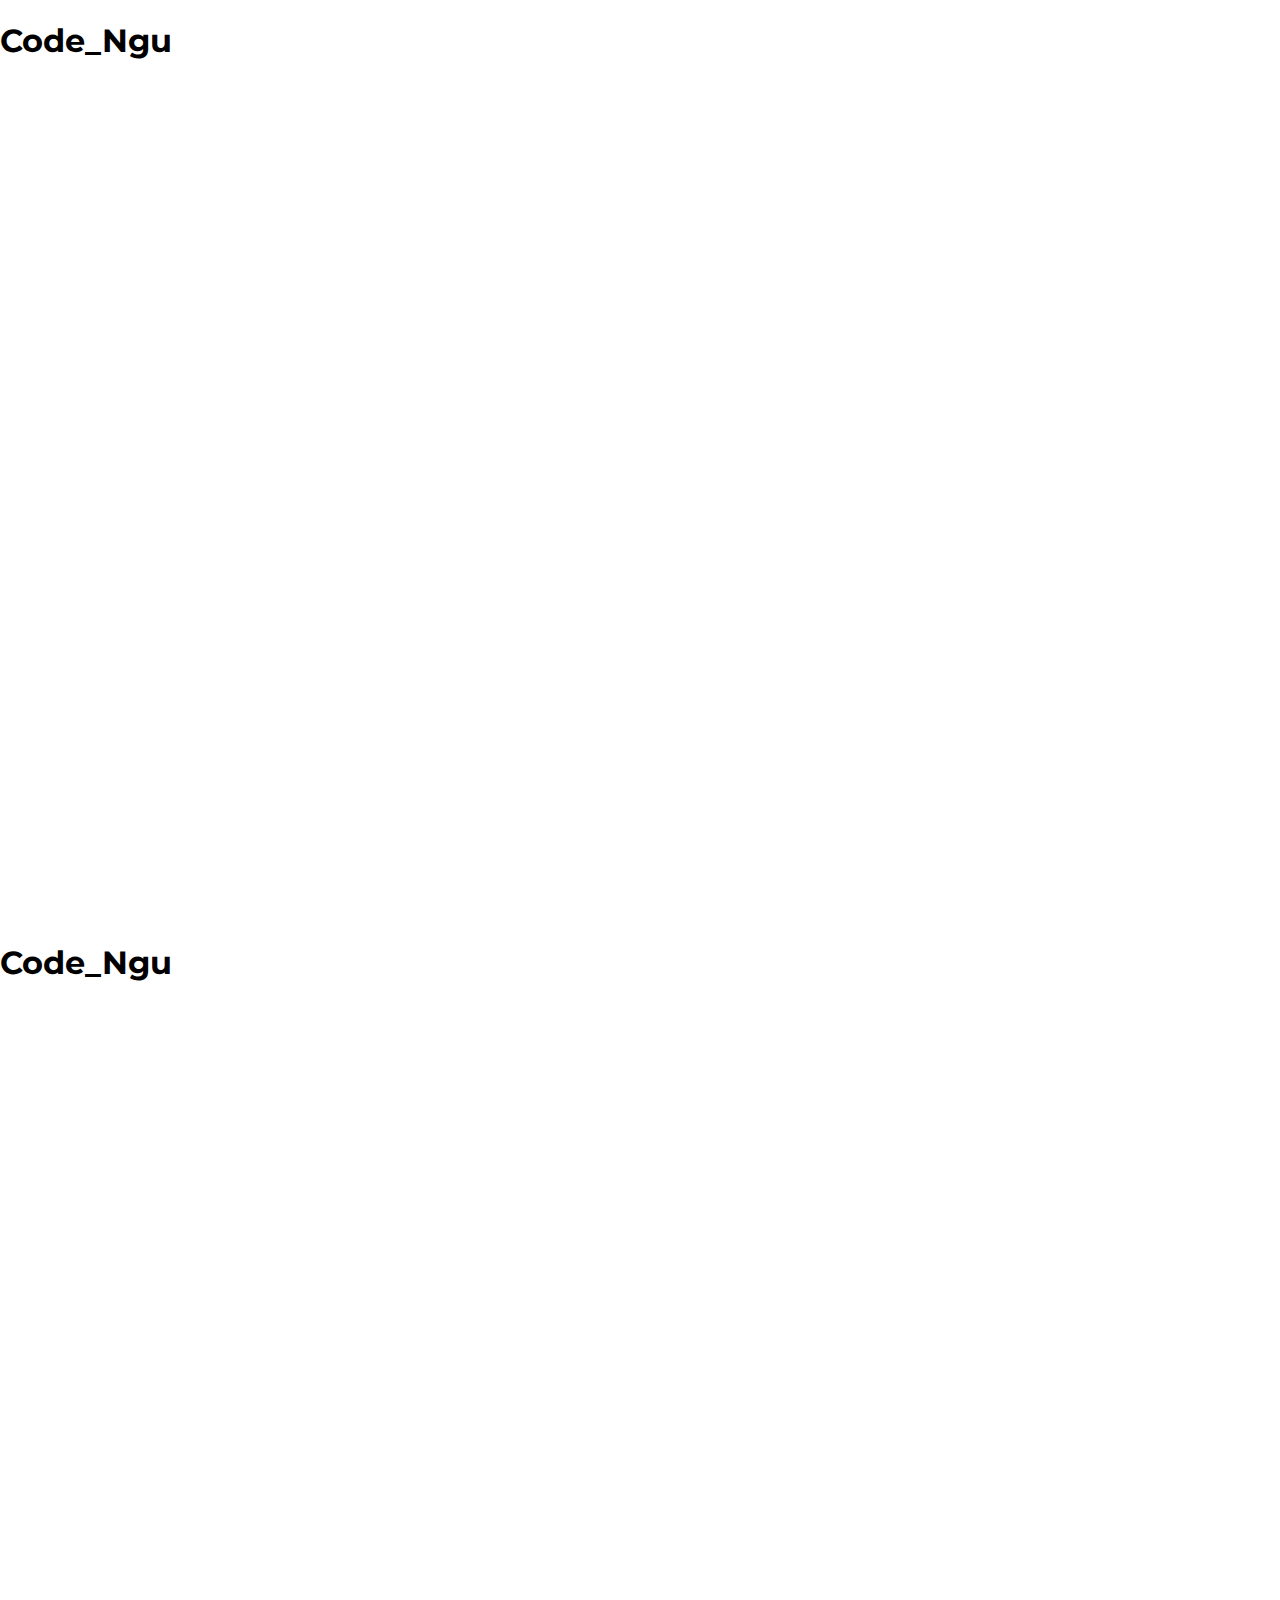
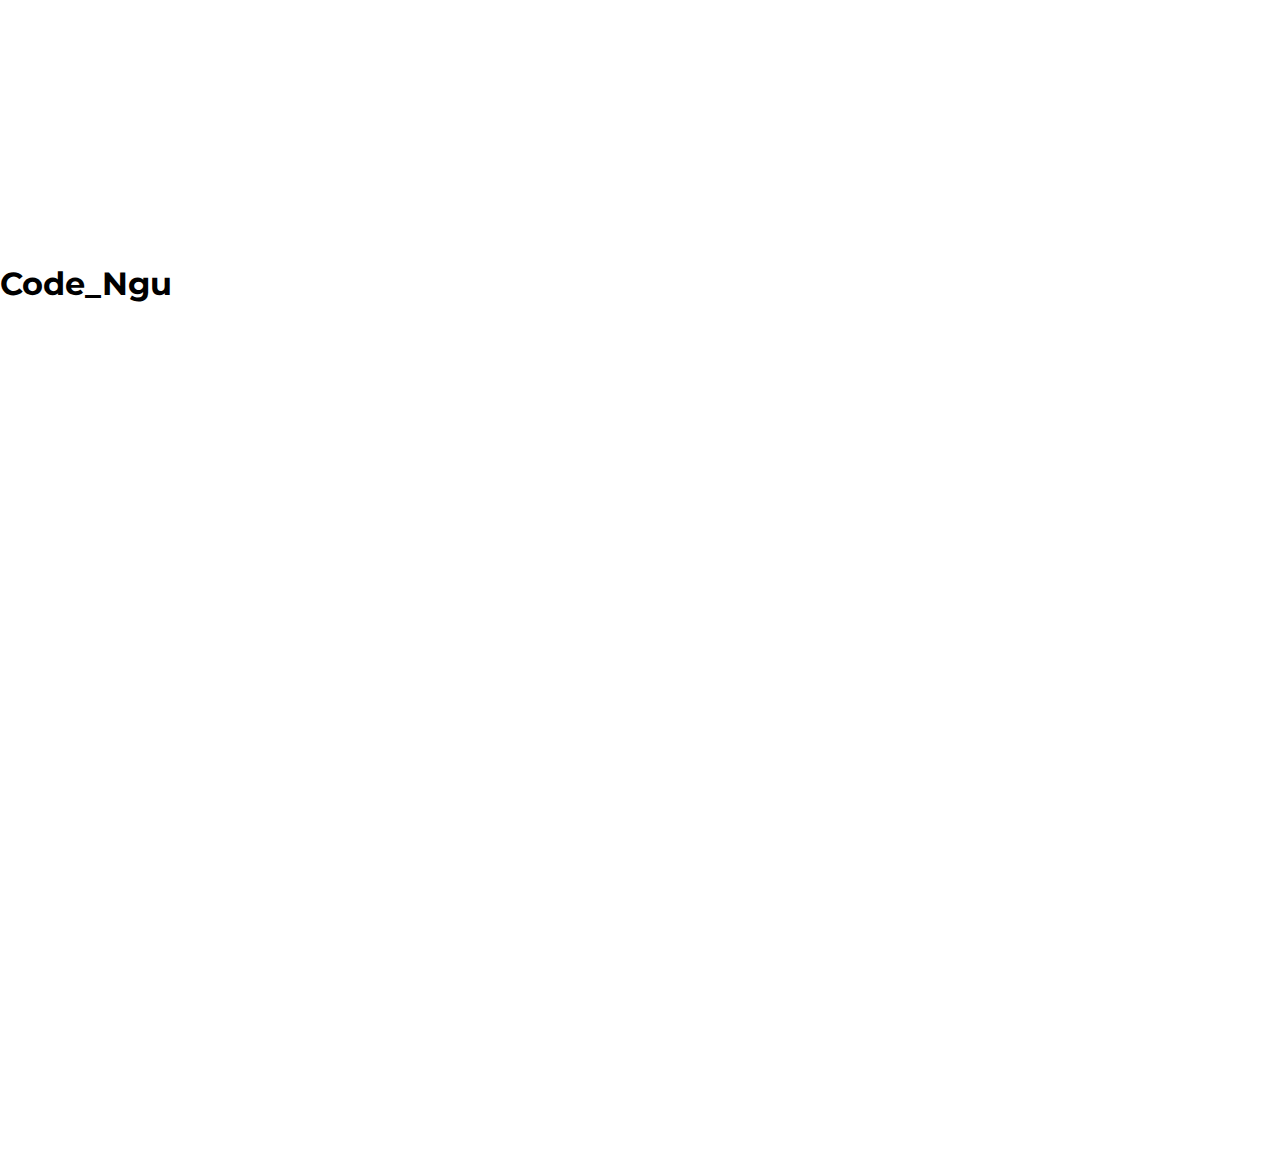
<file: index.html>
<!DOCTYPE html>
<html lang="en">
<head>
    <meta charset="UTF-8">
    <meta name="viewport" content="width=device-width, initial-scale=1.0">
    <meta http-equiv="X-UA-Compatible" content="ie=edge">
    <link rel="stylesheet" href="style.css">
    <link href="https://fonts.googleapis.com/css?family=Montserrat" rel="stylesheet">
    <title>Document</title>
</head>
<body>
    <section class="s1">
        <h1>Code_Ngu</h1>
    </section>
    <section class="s1">
        <h1>Code_Ngu</h1>
    </section>
    <section class="s1">
        <h1>Code_Ngu</h1>
    </section>
</body>
</html>
</file>
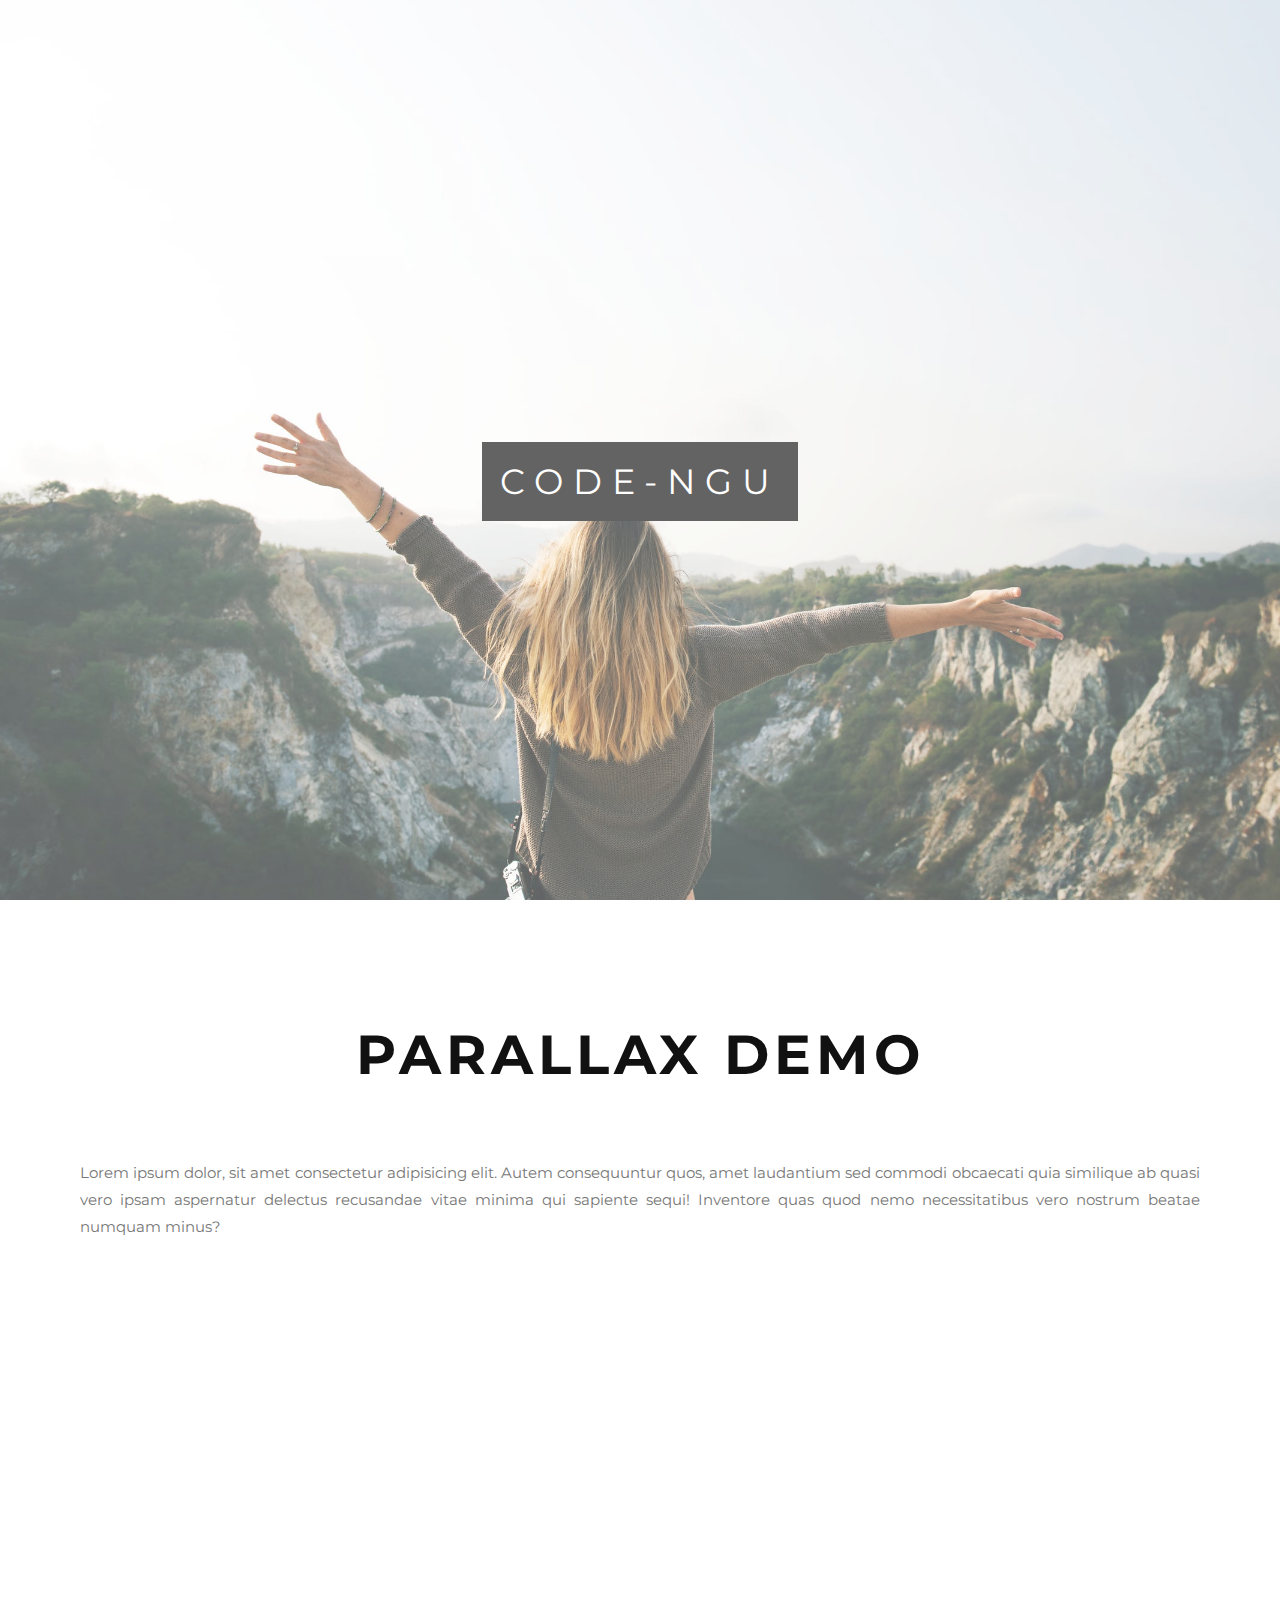
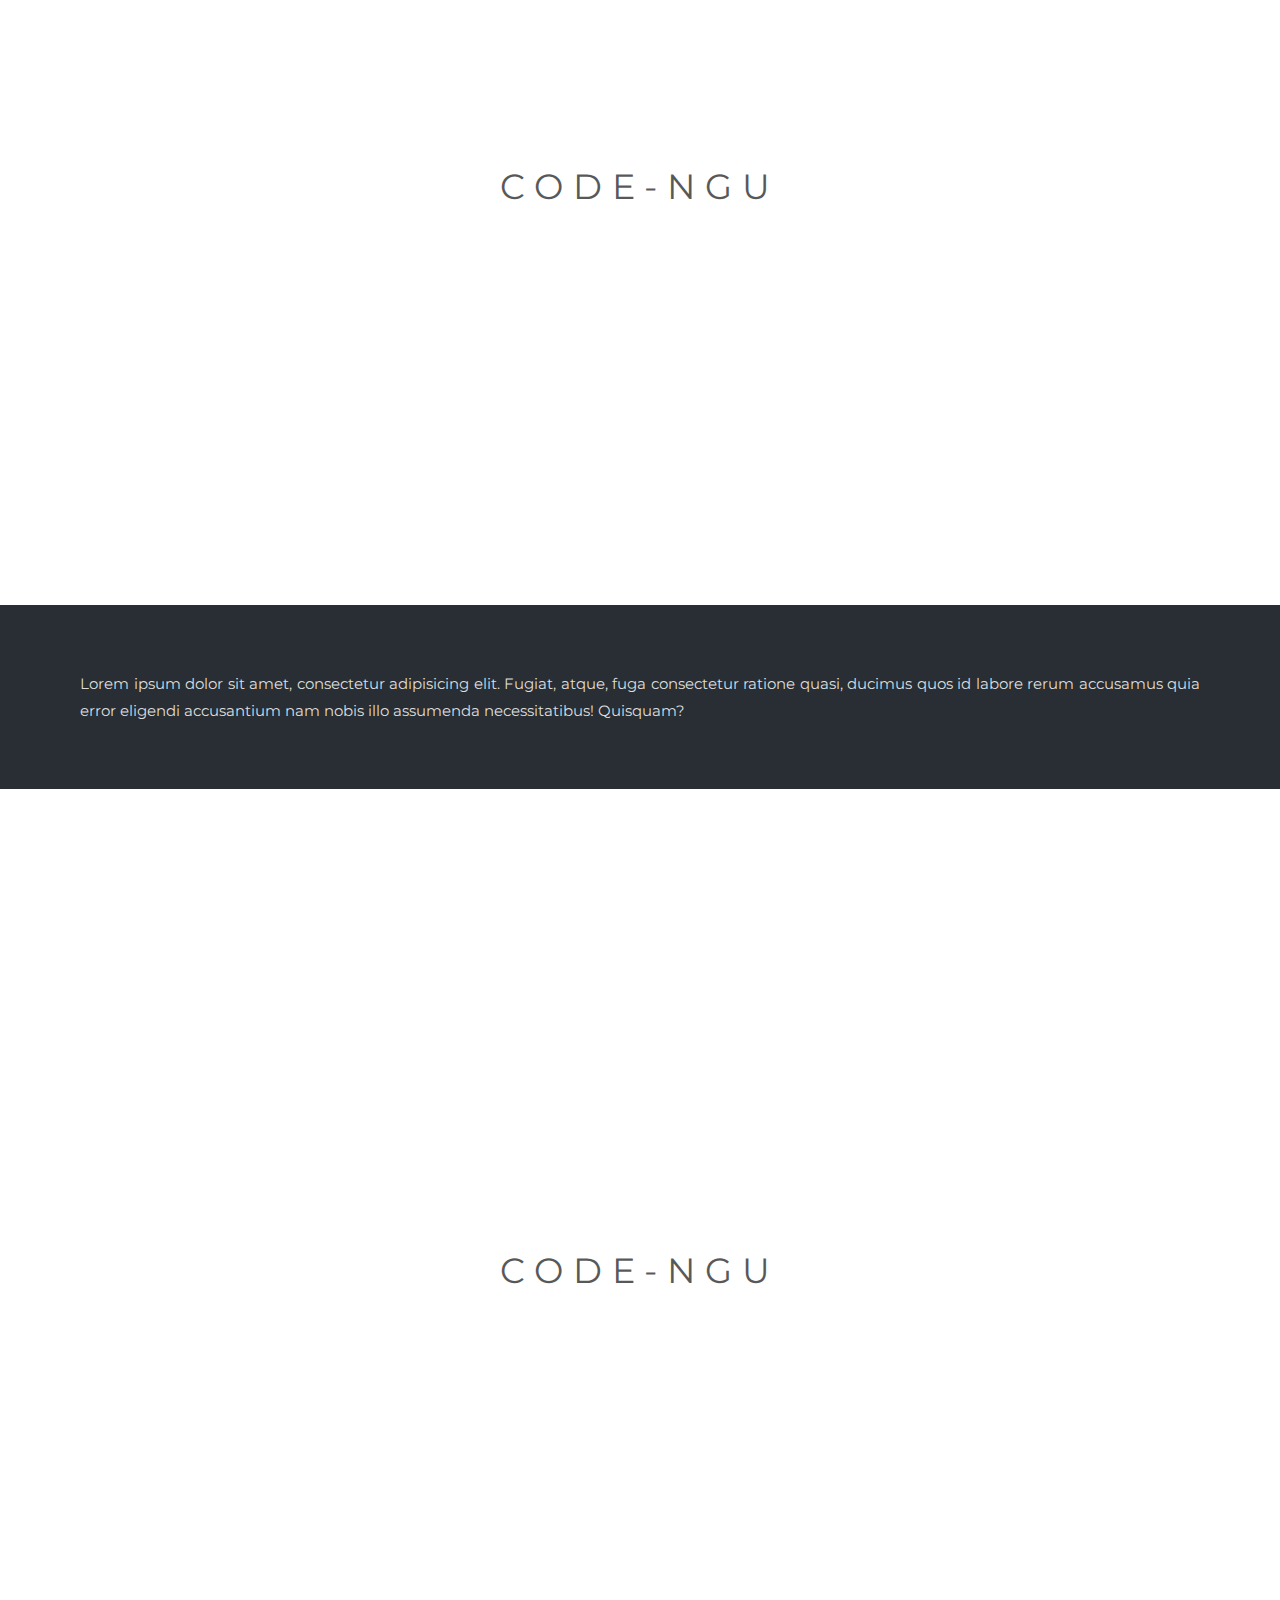
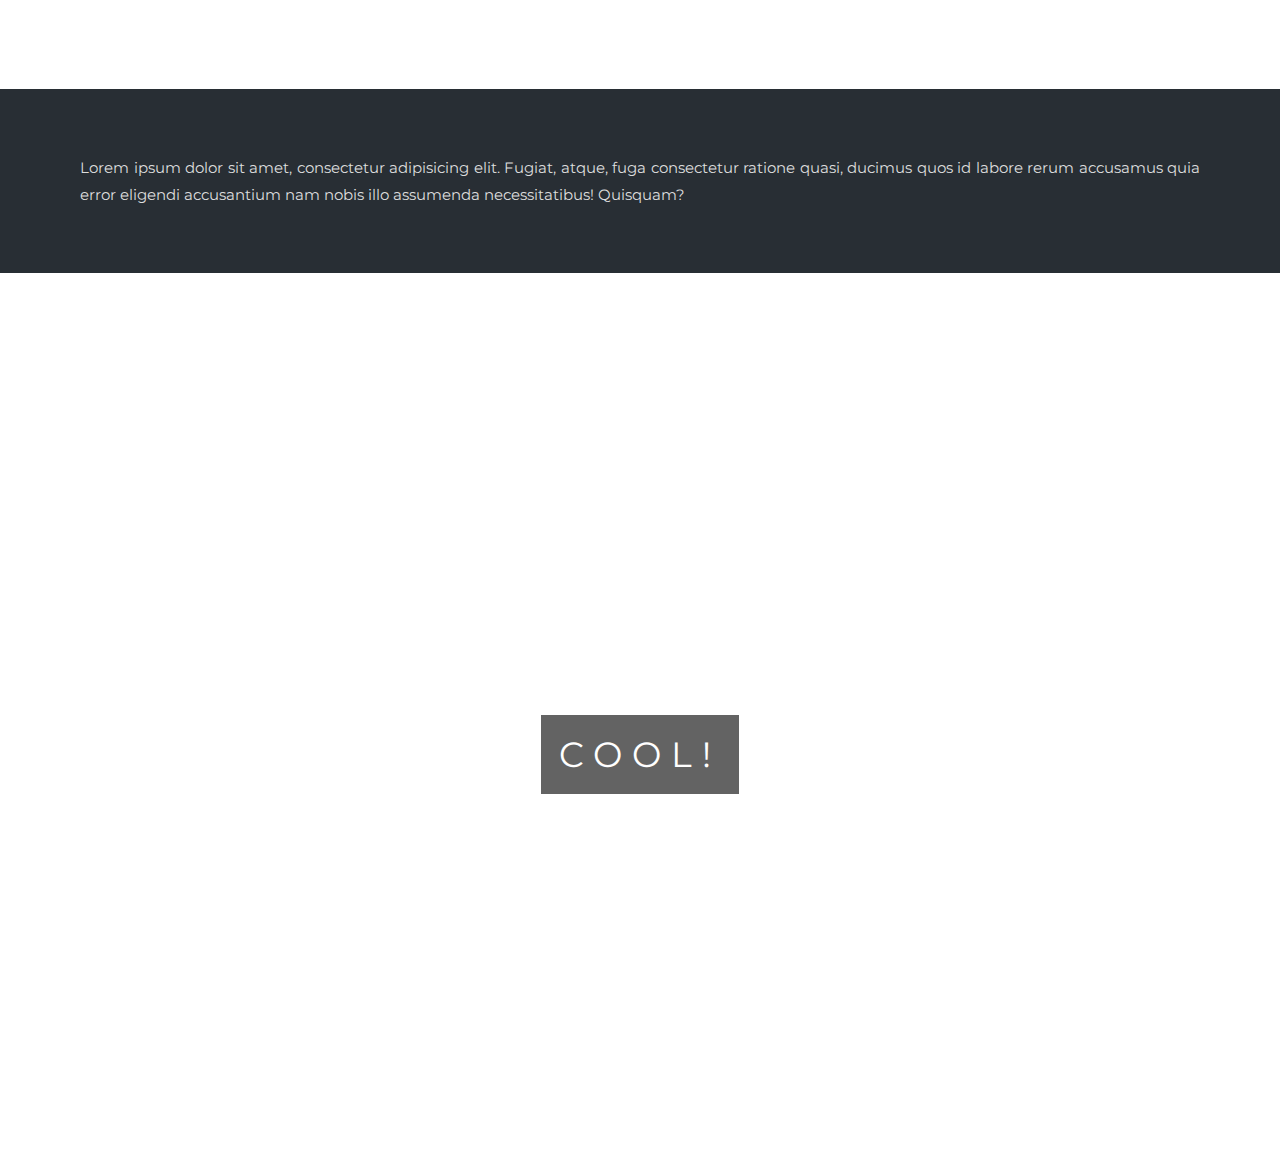
<file: index1.html>
<!DOCTYPE html>
<html lang="en">
<head>
    <meta charset="UTF-8">
    <meta name="viewport" content="width=device-width, initial-scale=1.0">
    <meta http-equiv="X-UA-Compatible" content="ie=edge">
    <link rel="stylesheet" href="style1.css">
    <link href="https://fonts.googleapis.com/css?family=Montserrat" rel="stylesheet">
    <title>Document</title>
</head>
<body>
    <div class="bgimg-1">
        <div class="caption">
            <span class="border">code-ngu</span>
        </div>
    </div>

    <div style="color:#777;background:white;text-align:center;padding:50px 80px;text-align: justify">
        <h3 style="text-align: center;">parallax demo</h3>
        <p>Lorem ipsum dolor, sit amet consectetur adipisicing elit. Autem consequuntur quos, amet laudantium sed commodi obcaecati quia similique ab quasi vero ipsam aspernatur delectus recusandae vitae minima qui sapiente sequi! Inventore quas quod nemo necessitatibus vero nostrum beatae numquam minus?</p>
    </div>

    <div class="bgimg-2">
        <div class="caption">
            <span class="border" style="background:transparent;font-size:35px;color:#000000;">code-ngu</span>
        </div>
    </div>

    <div style="position:relative;">
        <div style="color:#ddd;background:#282E34;text-align:center;padding:50px 80px;text-align: justify">
            <p>Lorem ipsum dolor sit amet, consectetur adipisicing elit. Fugiat, atque, fuga consectetur ratione quasi, ducimus quos id labore rerum accusamus quia error eligendi accusantium nam nobis illo assumenda necessitatibus! Quisquam?</p>
        </div>
    </div>

    <div class="bgimg-3">
        <div class="caption">
            <span class="border" style="background:transparent;font-size:35px;color:#000000;">code-ngu</span>
        </div>
    </div>

    <div style="position:relative;">
        <div style="color:#ddd;background:#282E34;text-align:center;padding:50px 80px;text-align: justify">
            <p>Lorem ipsum dolor sit amet, consectetur adipisicing elit. Fugiat, atque, fuga consectetur ratione quasi, ducimus quos id labore rerum accusamus quia error eligendi accusantium nam nobis illo assumenda necessitatibus! Quisquam?</p>
        </div>
    </div>

    <div class="bgimg-7">
        <div class="caption">
            <span class="border">Cool!</span>
        </div>
    </div>
</body>
</html>
</file>
<file: style.css>
body,html{
    margin: 0;
    padding: 0;
    height: 100%;
    width: 100%;
    font-family: 'Montserrat', sans-serif;
}

.s1{
    background-image: url("1.jpeg") no-repeat;
    background-size: cover;
    background-attachment: fixed;
    width: 100%;
    height: 100%;
    
}
</file>
<file: style1.css>
body,
html {
	height: 100%;
	margin: 0;
	font: 400 15px/1.8 'Montserrat', sans-serif;
	color: #777;
}

.bgimg-1,
.bgimg-2,
.bgimg-3,
.bgimg-7 {
	position: relative;
	opacity: 0.65;
	background-attachment: fixed;
	background-position: center;
	background-repeat: no-repeat;
	background-size: cover;
}

.bgimg-1 {
	background: url('9.jpeg') no-repeat center center fixed;
	background-size: cover;
	min-height: 100%;
	overflow: hidden;
}

.bgimg-2 {
	background: url('8.jpeg') no-repeat center center fixed;
	background-size: cover;
	min-height: 100%;
	overflow: hidden;
}

.bgimg-3 {
	background: url('3.jpeg') no-repeat center center fixed;
	background-size: cover;
	min-height: 100%;
	overflow: hidden;
}

.bgimg-7 {
	background: url('7.jpeg') no-repeat center center fixed;
	background-size: cover;
	min-height: 100%;
	overflow: hidden;
}

.caption,
.caption-7 {
	position: absolute;
	top: 50%;
	left: 0;
	width: 100%;
	text-align: center;
	color: #000000;
}

.caption span.border {
	background: #111;
	color: #fff;
	padding: 18px;
	font-size: 35px;
	letter-spacing: 10px;
	text-transform: uppercase;
}

h3 {
	letter-spacing: 5px;
	text-transform: uppercase;
	font-size: 55px;
	color: #111;
}
</file>
